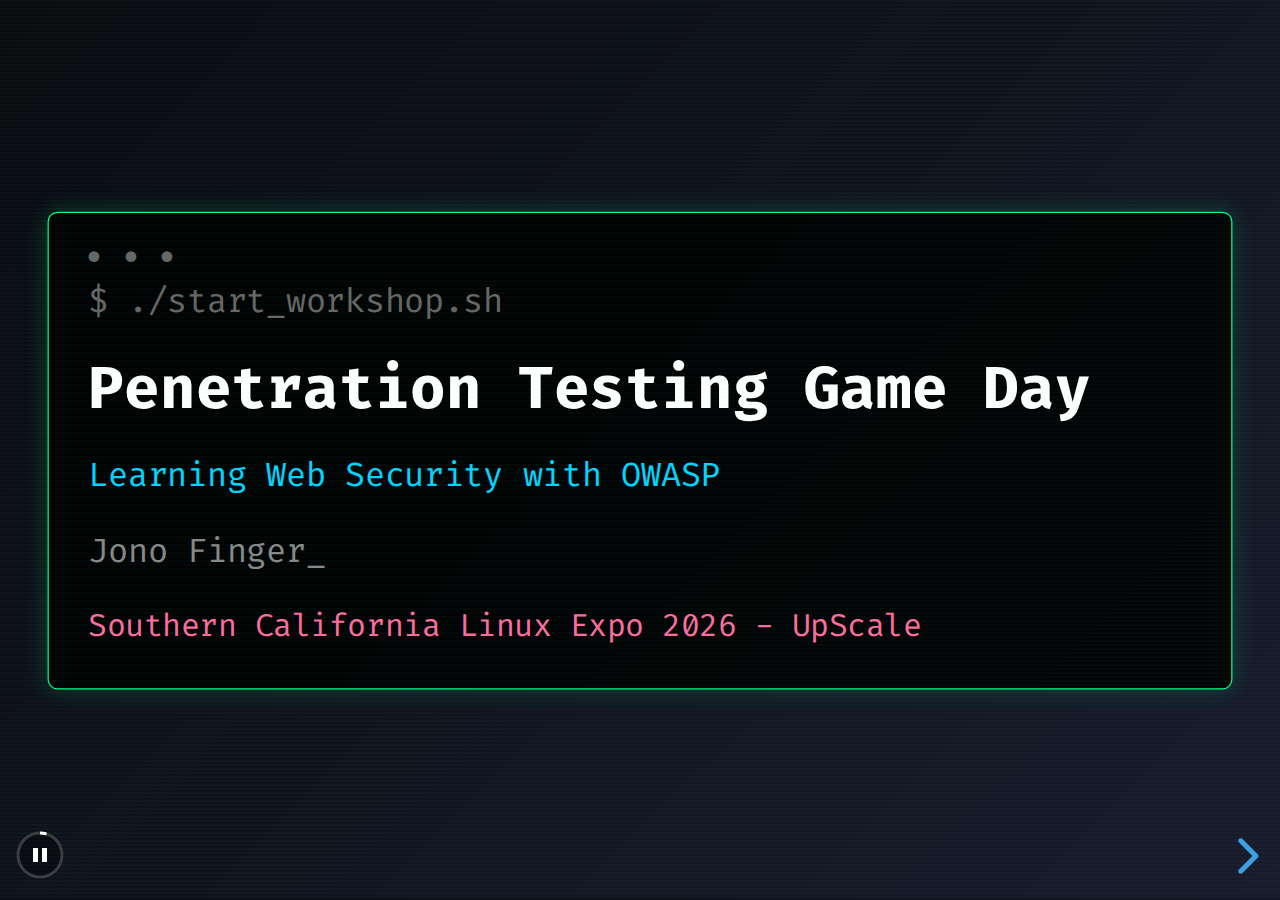
<file: index.html>
<!DOCTYPE html>
<html>
<head>
  <meta charset="utf-8">
  <meta name="viewport" content="width=device-width, initial-scale=1.0">
  <title>Hacking Your Own App - OWASP Workshop</title>
  <link rel="stylesheet" href="assets/reveal-4.6.1.min.css">
  <link rel="stylesheet" href="assets/reveal-black-theme-4.6.1.min.css">
  <style>
    @import url('https://fonts.googleapis.com/css2?family=Fira+Code:wght@400;700&family=Space+Grotesk:wght@400;700&display=swap');
    :root {
      --cyber-green: #00ff88;
      --cyber-blue: #00d4ff;
      --cyber-purple: #b794f6;
      --cyber-pink: #ff6b9d;
      --cyber-orange: #ffa500;
      --cyber-red: #ff4757;
      --dark-bg: #0a0a0f;
    }
    .reveal-viewport { background: var(--dark-bg); }
    .reveal { font-family: 'Space Grotesk', sans-serif; font-size: 32px; }
    .reveal h1, .reveal h2, .reveal h3 { font-family: 'Fira Code', monospace; text-transform: none; font-weight: 700; }
    .reveal h1 { font-size: 1.5em; }
    .reveal h2 { font-size: 1.3em; color: var(--cyber-green); }
    .reveal p, .reveal li { font-size: 0.85em; margin: 0.3em 0; }
    .reveal code { font-family: 'Fira Code', monospace; background: rgba(0,255,136,0.1); padding: 0.2em 0.5em; border-radius: 4px; color: var(--cyber-green); }
    .cyber-text { color: var(--cyber-green); text-shadow: 0 0 10px var(--cyber-green); }
    .cyber-blue { color: var(--cyber-blue); text-shadow: 0 0 10px var(--cyber-blue); }
    .cyber-purple { color: var(--cyber-purple); text-shadow: 0 0 10px var(--cyber-purple); }
    .cyber-pink { color: var(--cyber-pink); text-shadow: 0 0 10px var(--cyber-pink); }
    .cyber-orange { color: var(--cyber-orange); text-shadow: 0 0 10px var(--cyber-orange); }
    .terminal-box { background: rgba(0,0,0,0.8); border: 1px solid var(--cyber-green); border-radius: 8px; padding: 0.8em 1em; text-align: left; font-family: 'Fira Code', monospace; box-shadow: 0 0 20px rgba(0,255,136,0.2); }
    .terminal-box::before { content: '● ● ●'; display: block; margin-bottom: 0.5em; font-size: 0.5em; letter-spacing: 0.3em; color: #666; }
    .blink { animation: blink 1s infinite; }
    @keyframes blink { 0%, 50% { opacity: 1; } 51%, 100% { opacity: 0; } }
    .glitch { animation: glitch 2s infinite; }
    @keyframes glitch { 0%, 90%, 100% { transform: translate(0); } 92% { transform: translate(-2px, 2px); } 94% { transform: translate(2px, -2px); } 96% { transform: translate(-2px, -2px); } 98% { transform: translate(2px, 2px); } }
    .float { animation: float 3s ease-in-out infinite; }
    @keyframes float { 0%, 100% { transform: translateY(0); } 50% { transform: translateY(-10px); } }
    .pulse { animation: pulse 2s ease-in-out infinite; }
    @keyframes pulse { 0%, 100% { opacity: 0.6; transform: scale(1); } 50% { opacity: 1; transform: scale(1.05); } }
    .icon-box { display: inline-flex; align-items: center; justify-content: center; width: 60px; height: 60px; border-radius: 12px; margin: 0.3em; font-size: 1.5em; }
    .grid-3 { display: grid; grid-template-columns: repeat(3, 1fr); gap: 1em; margin-top: 1em; }
    .flow-diagram { display: flex; align-items: center; justify-content: center; gap: 0.5em; margin: 1em 0; flex-wrap: wrap; }
    .flow-box { background: rgba(0,212,255,0.1); border: 2px solid var(--cyber-blue); padding: 0.5em 0.8em; border-radius: 8px; font-size: 0.85em; }
    .flow-arrow { color: var(--cyber-pink); font-size: 1.5em; animation: arrow-pulse 1s infinite; }
    @keyframes arrow-pulse { 0%, 100% { transform: translateX(0); opacity: 1; } 50% { transform: translateX(5px); opacity: 0.5; } }
    .danger-box { background: rgba(255,71,87,0.1); border: 2px solid var(--cyber-red); border-radius: 8px; padding: 0.6em; }
    .success-box { background: rgba(0,255,136,0.1); border: 2px solid var(--cyber-green); border-radius: 8px; padding: 0.6em; }
    .img-frame { border: 2px solid var(--cyber-blue); border-radius: 8px; box-shadow: 0 0 20px rgba(0,212,255,0.3); max-width: 90%; max-height: 350px; object-fit: contain; }
    .img-frame-green { border-color: var(--cyber-green); box-shadow: 0 0 20px rgba(0,255,136,0.3); }
    .img-frame-orange { border-color: var(--cyber-orange); box-shadow: 0 0 20px rgba(255,165,0,0.3); }
    .img-frame-pink { border-color: var(--cyber-pink); box-shadow: 0 0 20px rgba(255,107,157,0.3); }
    .img-fullscreen { width: 100vw; height: 100vh; max-width: none; max-height: none; object-fit: contain; border: none; box-shadow: none; border-radius: 0; margin: 0; }
    .owasp-list { text-align: left; line-height: 1.8; }
    .owasp-list span { display: inline-block; padding: 0.2em 0.6em; margin: 0.2em; border-radius: 4px; font-size: 0.9em; }
    .scanline { position: fixed; top: 0; left: 0; width: 100%; height: 100%; background: repeating-linear-gradient(0deg, transparent, transparent 2px, rgba(0,255,136,0.03) 2px, rgba(0,255,136,0.03) 4px); pointer-events: none; z-index: 1000; }
    .placeholder-img { background: linear-gradient(135deg, rgba(0,212,255,0.1), rgba(183,148,246,0.1)); border: 2px dashed var(--cyber-blue); border-radius: 8px; padding: 2em; display: flex; align-items: center; justify-content: center; font-size: 0.9em; color: #888; }
    .score-counter { font-size: 2.2em; font-family: 'Fira Code', monospace; color: var(--cyber-green); text-shadow: 0 0 20px var(--cyber-green); }
    .progress-bar { width: 100%; height: 8px; background: rgba(255,255,255,0.1); border-radius: 4px; overflow: hidden; margin-top: 1em; }
    .progress-fill { height: 100%; background: linear-gradient(90deg, var(--cyber-green), var(--cyber-blue)); animation: progress 3s ease-out forwards; width: 0; }
    @keyframes progress { to { width: 75%; } }
  </style>
</head>
<body>
  <div class="scanline"></div>
  <div class="reveal">
    <div class="slides">

      <!-- Slide 1: Title -->
      <section data-background="linear-gradient(135deg, #0a0a0f 0%, #1a1a2e 100%)">
        <div class="terminal-box">
          <p style="margin:0;color:#666;">$ ./start_workshop.sh</p>
          <h1 class="cyber-text glitch" style="margin:0.5em 0;">Penetration Testing Game Day</h1>
          <p style="margin:0;color:var(--cyber-blue);">Learning Web Security with OWASP</p>
          <p style="margin:1em 0 0;color:#888;">Jono Finger<span class="blink">_</span></p>
          <p style="font-size:0.8em;color:var(--cyber-pink);margin-top:1em;">Southern California Linux Expo 2026 - UpScale</p>
        </div>
        <aside class="notes">This is about learning security by doing, not theory</aside>
      </section>

      <!-- Slide 2: Who I Am -->
      <section>
        <h2>$ whoami</h2>
        <img src="assets/ascii-jono.png" alt="Jono Avatar" class="" style="max-width:150px;">
        <p><span class="cyber-text">Jono Finger</span> · Software engineer</p>
        <p style="font-size:0.8em;color:#888;margin-top:1em;">github.com/jonocodes</p>

        <aside class="notes">Builder first, hacker second. Large public sites → Internal tools.  "Internal" rarely means safe</aside>
      </section>

      <!-- Slide 3: Why This Matters -->
      <section>
        <h2>Why Devs Should Care</h2>
        <div class="terminal-box" style="max-width:600px;margin:1em auto;">
          <p style="color:var(--cyber-blue);margin:0;">if (you.write(code)) {</p>
          <p style="color:var(--cyber-green);margin:0;padding-left:1em;">understand(how_it_breaks);</p>
          <p style="color:var(--cyber-blue);margin:0;">}</p>
        </div>
        <aside class="notes">This isn't about becoming a pentester — it's about writing safer systems</aside>
      </section>

      <!-- Slide 4: What Is Penetration Testing -->
      <section>
        <h2>Penetration Testing</h2>
        <div style="font-size:2.5em;" class="float">🛡️</div>
        <div class="flow-diagram" style="margin-top:1em;">
          <span class="flow-box">Authorized</span>
          <span class="flow-arrow">→</span>
          <span class="flow-box">Attacks</span>
          <span class="flow-arrow">→</span>
          <span class="flow-box">Find Weaknesses</span>
        </div>
        <p class="cyber-text" style="margin-top:1em;">Legal & ethical security testing</p>
        <aside class="notes">Legal and ethical. Often done by specialists — but devs benefit hugely</aside>
      </section>

      <!-- Slide 5: Why Practice -->
      <section>
        <h2>Why Practice?</h2>
        <div style="font-size:2em;margin:0.3em 0;" class="float">🎮</div>
        <p>Learn faster by <span class="cyber-pink">exploiting</span></p>
        <p>Than by reading guidelines</p>
        <div class="success-box" style="max-width:400px;margin:1em auto;">
          <p style="margin:0;">🧪 Safe practice environments matter</p>
        </div>
        <aside class="notes">Muscle memory beats checklists</aside>
      </section>

      <!-- Slide 6: What Is OWASP -->
      <section>
        <h2>What Is OWASP?</h2>
        <p style="font-size:0.8em;color:#888;">Open Web Application Security Project</p>
        <div style="font-size:2em;margin:0.3em 0;">🌍</div>
        <div class="grid-3" style="max-width:800px;margin:1em auto;display:inline-grid;">
          <div style="text-align:center;"><span class="cyber-text">Global</span><br>Community</div>
          <div style="text-align:center;"><span class="cyber-blue">Free</span><br>Resources</div>
          <div style="text-align:center;"><span class="cyber-purple">Open</span><br>Standards</div>
        </div>
        <aside class="notes">Not a company. Widely trusted standards</aside>
      </section>

      <!-- Slide 7: OWASP Top 10 -->
      <section data-background="linear-gradient(135deg, #1a0a0a 0%, #0a0a0f 100%)">
        <h2>OWASP Top 10</h2>
        <div style="font-size:2.5em;" class="pulse">🔟</div>
        <p>The most <span class="cyber-pink">common</span></p>
        <p>Most <span style="color:var(--cyber-red);">impactful</span></p>
        <p>Web app vulnerabilities</p>
        <aside class="notes">Based on real-world data. Updated regularly</aside>
      </section>

      <!-- Slide 8: Top 10 Overview -->
      <section>
        <h2>Top 10 Categories</h2>
        <div class="owasp-list">
          <span style="background:rgba(255,71,87,0.3);">A01 Broken Access Control</span>
          <span style="background:rgba(255,165,0,0.3);">A02 Crypto Failures</span>
          <span style="background:rgba(255,107,157,0.3);">A03 Injection</span><br>
          <span style="background:rgba(183,148,246,0.3);">A04 Insecure Design</span>
          <span style="background:rgba(0,212,255,0.3);">A05 Misconfig</span>
          <span style="background:rgba(0,255,136,0.3);">A06+...</span>
        </div>
        <aside class="notes">We'll zoom in on a few examples</aside>
      </section>

      <!-- Slide 9: Injection -->
      <section>
        <h2 class="cyber-pink">A03: Injection</h2>
        <div class="flow-diagram">
          <span class="flow-box">User Input</span>
          <span class="flow-arrow">→</span>
          <span class="flow-box" style="border-color:var(--cyber-red);">Executable Code</span>
          <span class="flow-arrow">→</span>
          <span class="flow-box">💥 Backend</span>
        </div>
        <p style="margin-top:1em;">Input isn't separated from logic</p>
        <aside class="notes">Happens when input isn't separated from logic</aside>
      </section>

      <!-- Slide 10: SQL Injection - Bobby Tables -->
      <section>
        <div class="r-stretch" style="display:flex;align-items:center;gap:1em;">
          <div style="flex:1;text-align:left;">
            <h2 style="margin-top:0;">SQL Injection</h2>
            <p style="font-size:0.9em;">Still happens today.</p>
            <p style="color:var(--cyber-red);">ORMs can only help so much.</p>
          </div>
          <img id="bobby-tables" src="assets/xkcd_bobby_tables.jpg" alt="XKCD Bobby Tables" style="height:85%;width:auto;object-fit:contain;background:#fff;border:none;box-shadow:none;">
        </div>
        <aside class="notes">The classic Bobby Tables. Still happens today</aside>
      </section>

      <!-- Slide 11: Broken Access Control -->
      <section>
        <h2 style="color:var(--cyber-red);">A01: Broken Access Control</h2>
        <div style="font-size:2em;margin:0.2em 0;">🔒 → 🔓</div>
        <p>Users do things they <span style="color:var(--cyber-red);">shouldn't</span></p>
        <div class="danger-box" style="max-width:500px;margin:1em auto;">
          <p style="margin:0;font-size:0.9em;">"But the UI doesn't show that button"<br><span class="cyber-pink">≠ security</span></p>
        </div>
        <aside class="notes">#1 OWASP risk</aside>
      </section>

      <!-- Slide 12: XSS -->
      <section>
        <h2 class="cyber-purple">Cross-Site Scripting (XSS)</h2>
        <div class="terminal-box" style="max-width:550px;margin:1em auto;">
          <p style="margin:0;color:#888;">Comment:</p>
          <p style="margin:0;color:var(--cyber-red);">&lt;script&gt;evil()&lt;/script&gt;</p>
        </div>
        <div class="flow-diagram">
          <span class="flow-box">Attacker injects JS</span>
          <span class="flow-arrow">→</span>
          <span class="flow-box" style="border-color:var(--cyber-red);">Victims execute it</span>
        </div>
        <aside class="notes">Stored vs reflected. Often underestimated</aside>
      </section>

      <!-- Slide 13: OWASP Evolving -->
      <section>
        <h2>OWASP Is Always Evolving</h2>
        <div class="flow-diagram" style="font-size:1.2em;">
          <span style="color:var(--cyber-blue);">REST</span>
          <span class="flow-arrow">→</span>
          <span style="color:var(--cyber-purple);">GraphQL</span>
          <span class="flow-arrow">→</span>
          <span style="color:var(--cyber-pink);">???</span>
        </div>
        <div class="grid-3" style="max-width:400px;margin:1em auto;">
          <div>☁️<br><small>Cloud</small></div>
          <div>📱<br><small>APIs</small></div>
          <div>🤖<br><small>AI/ML</small></div>
        </div>
        <p class="cyber-text">Same problems, new surfaces</p>
        <aside class="notes">APIs and GraphQL. Cloud-native apps</aside>
      </section>

      <!-- Slide 14: Browser DevTools -->
      <section>
        <h2>Your Browser Is a Tool</h2>
        <div style="font-size:2em;margin:0.3em 0;" class="float">🔧</div>
        <div class="grid-3" style="max-width:500px;margin:1em auto;">
          <div class="success-box"><small>Network Tab</small></div>
          <div class="success-box"><small>Console</small></div>
          <div class="success-box"><small>Extensions</small></div>
        </div>
        <p class="cyber-text">A lot of hacking needs no fancy tools</p>
        <aside class="notes">Header edits, replaying requests, JS tampering</aside>
      </section>

      <!-- Slide 15: ZAP -->
      <section data-background-image="assets/zap-infographic-gpt52.png" data-background-size="contain" data-background-color="#0a0a0f">
        <aside class="notes">A Swiss Army knife of web security testing. Proxy, Repeater, Intruder, Extender</aside>
      </section>


      <!-- Slide 16: Juice Shop -->
      <section data-background="linear-gradient(135deg, #1a1a0a 0%, #0a0a0f 100%)">
        <h2 style="color:var(--cyber-orange);">🧃 OWASP Juice Shop</h2>
        <div class="danger-box" style="max-width:500px;margin:1em auto;border-color:var(--cyber-orange);">
          <p style="margin:0;font-size:1.2em;">⚠️ Intentionally Vulnerable</p>
        </div>
        <p>Modern web app</p>
        <p>Built for <span class="cyber-text">learning security</span></p>
        <p style="font-size:0.8em;color:#888;margin-top:1em;">github.com/juice-shop/juice-shop</p>
        <aside class="notes">Safe target. Realistic patterns</aside>
      </section>

      <!-- Slide 17: Juice Shop Slideshow -->
      <section data-background-image="assets/juiceshop-slideshow.gif" data-background-size="contain" data-background-color="#0a0a0f">
        <aside class="notes">Juice Shop in action</aside>
      </section>

      <!-- Slide 18: Juice Shop Challenges -->
      <section>
        <h2>Challenges & Scoring</h2>
        <div class="score-counter pulse">1337</div>
        <div class="progress-bar" style="max-width:400px;margin:1em auto;"><div class="progress-fill"></div></div>
        <p style="margin-top:1em;">Covers <span class="cyber-pink">OWASP Top 10</span></p>
        <p>Progressive difficulty · Instant feedback</p>
        <aside class="notes">Immediate feedback. Encourages exploration</aside>
      </section>

      <!-- Slide 19: Workshop Formats -->
      <section>
        <h2>Running a Workshop</h2>
        <div style="display:flex;justify-content:center;gap:1.5em;margin:0.5em 0;">
          <div class="icon-box" style="background:rgba(0,255,136,0.1);border:2px solid var(--cyber-green);">
            <span>👤</span>
          </div>
          <div style="font-size:1.5em;color:#666;">vs</div>
          <div class="icon-box" style="background:rgba(183,148,246,0.1);border:2px solid var(--cyber-purple);">
            <span>👥</span>
          </div>
        </div>
        <p><span class="cyber-text">Solo</span> or <span class="cyber-purple">Team</span></p>
        <p>Competitive or Cooperative</p>
        <p class="cyber-blue">Learn by doing</p>
        <aside class="notes">Depends on team culture. Both formats work</aside>
      </section>

      <!-- Slide 20: Resources -->
      <section>
        <h2>Where to Go Next</h2>
        <div class="grid-3" style="font-size:0.85em;">
          <div class="terminal-box" style="padding:0.8em;">
            <span style="font-size:1.5em;">🐉</span><br>
            <span class="cyber-text">Kali Linux</span><br>
            <small>Metasploit</small>
          </div>
          <div class="terminal-box" style="padding:0.8em;">
            <span style="font-size:1.5em;">🚩</span><br>
            <span class="cyber-blue">CTF Events</span><br>
            <small>DEF CON</small>
          </div>
          <div class="terminal-box" style="padding:0.8em;">
            <span style="font-size:1.5em;">📖</span><br>
            <span class="cyber-purple">Ghost in the Wires</span><br>
            <small>Kevin Mitnick</small>
          </div>
        </div>
        <p style="margin-top:1em;color:#888;">Web is just one slice 🍕</p>
        <aside class="notes">Social engineering matters too</aside>
      </section>
    </div>
  </div>

  <script src="assets/reveal-4.6.1.min.js"></script>
  <script>

    Reveal.initialize({
      hash: true,
      autoSlide: 15000, // 15 seconds per slide
      loop: false,
      controls: true,
      progress: true,
      center: true,
      transition: 'slide',
      backgroundTransition: 'fade',
      width: 960,
      height: 700,
      margin: 0.04,
      minScale: 0.2,
      maxScale: 2.0
    });
  </script>
</body>
</html>
</file>
